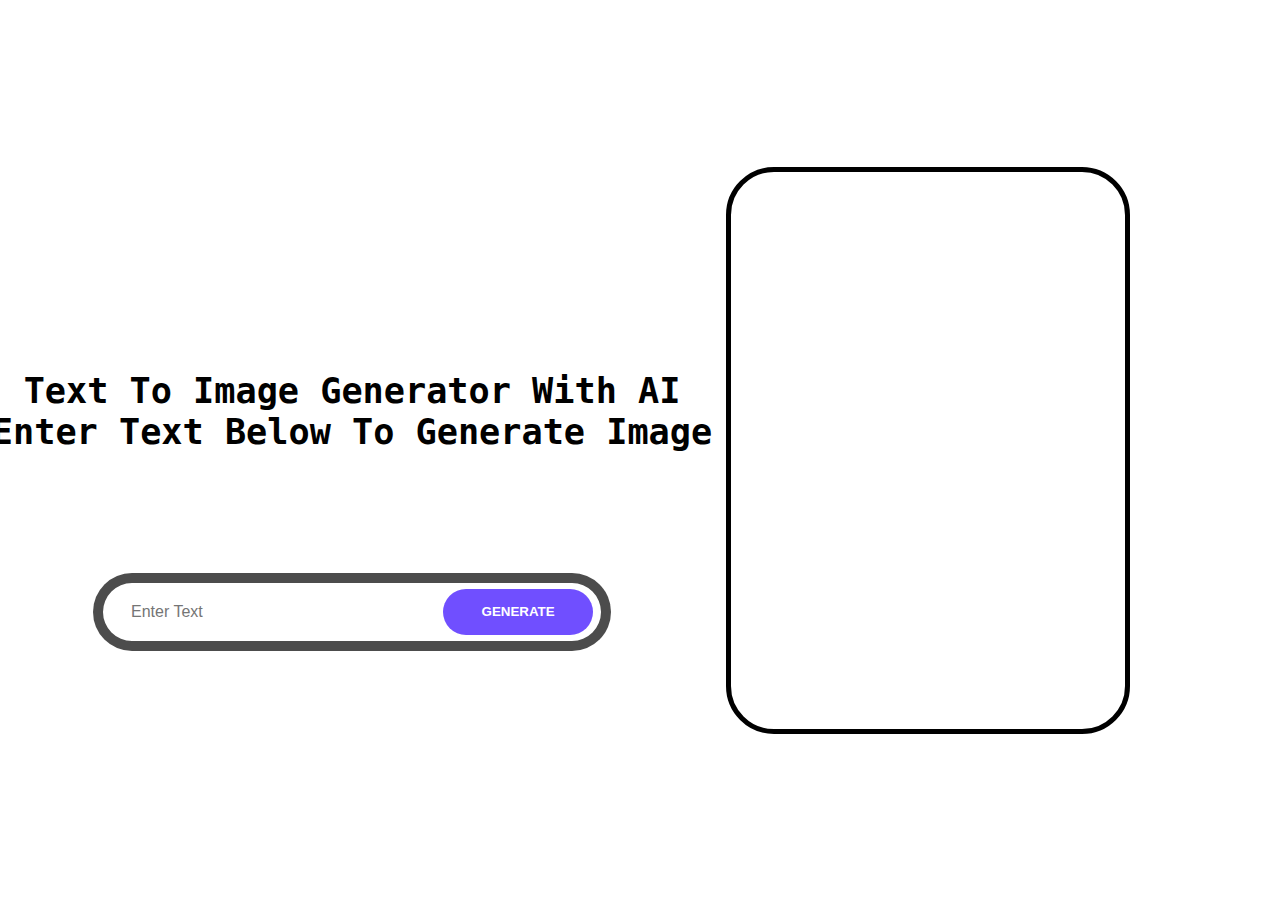
<file: AIimage/index.html>
<!DOCTYPE html>
<html lang="en">

<head>
    <meta charset="UTF-8">
    <meta name="viewport" content="width=device-width, initial-scale=1.0">
    <title>Document</title>
    <link rel="stylesheet" href="style.css">
</head>
<body>
    <div class="container">
        <div class="input">
            <div class="heading">
                <p><pre>Text To Image Generator With AI</pre></p>
                <p><pre>Enter Text Below To Generate Image</pre></p>
            </div>
            <div class="input-box">
                <input type="text" placeholder="Enter Text" class="inputs">
                <button class="btn">GENERATE</button>
            </div>
        </div>
        <div class="output">
            <div class="image"></div>
        </div>
    </div>
</body>
<script src="app.js"></script>
</html>
</file>
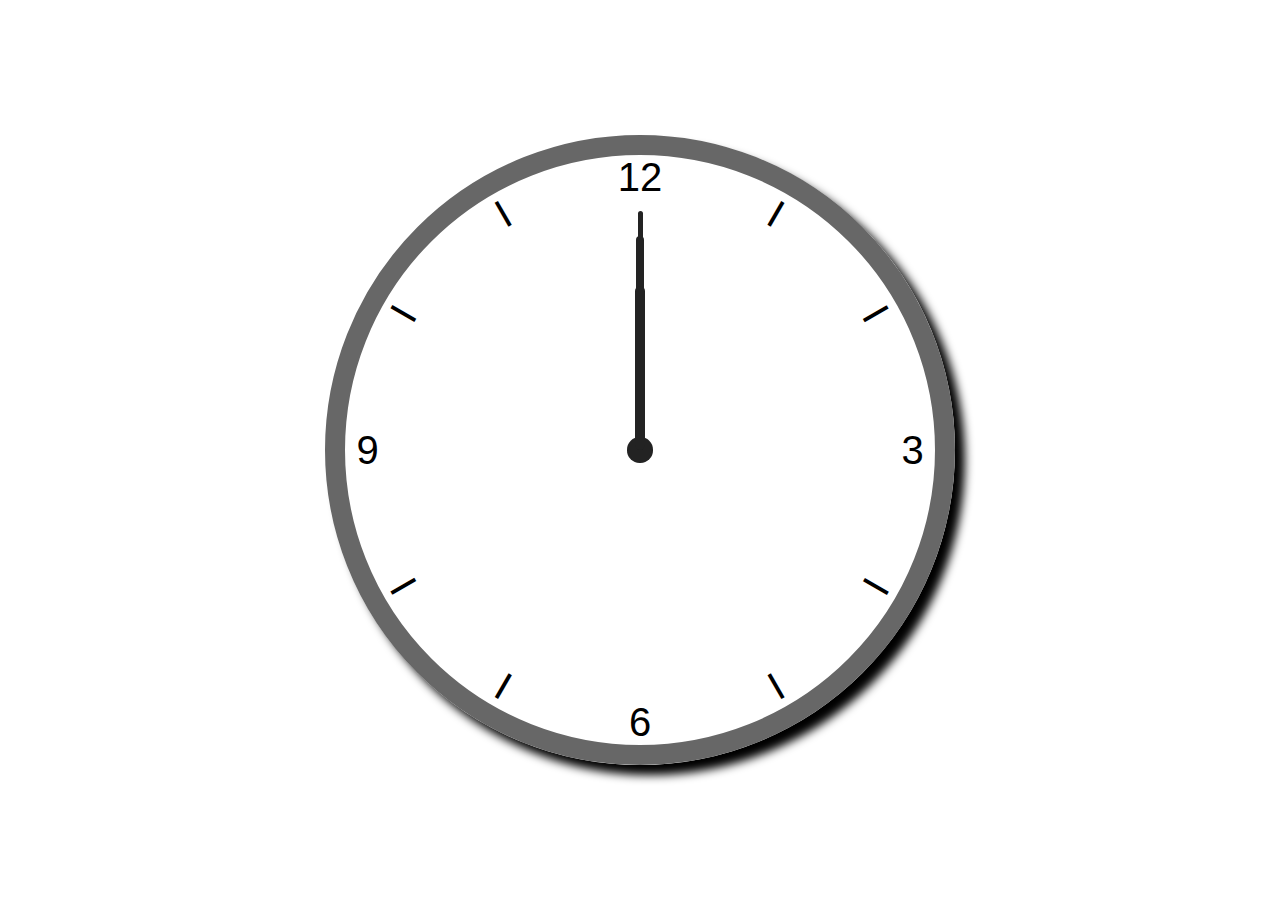
<file: clock/index.html>
<!DOCTYPE html>
<html lang="en">
<head>
    <meta charset="UTF-8">
    <meta name="viewport" content="width=device-width, initial-scale=1.0">
    <title>Document</title>
    <link rel="stylesheet" href="style.css">
</head>
<body>
    <div class="container">
        <ul>
            <li><div>I</div></li>
            <li><div>I</div></li>
            <li><div>3</div></li>
            <li><div>I</div></li>
            <li><div>I</div></li>
            <li><div>6</div></li>
            <li><div>I</div></li>
            <li><div>I</div></li>
            <li><div>9</div></li>
            <li><div>I</div></li>
            <li><div>I</div></li>
            <li><div>12</div></li>
        </ul>
    </div>
    <div class="container2">
        <div id="circle"></div>
        <div id="minute"></div>
        <div id="second"></div>
        <div id="hour"></div>
    </div>
    <script src="script.js"></script>
</body>
</html>
</file>
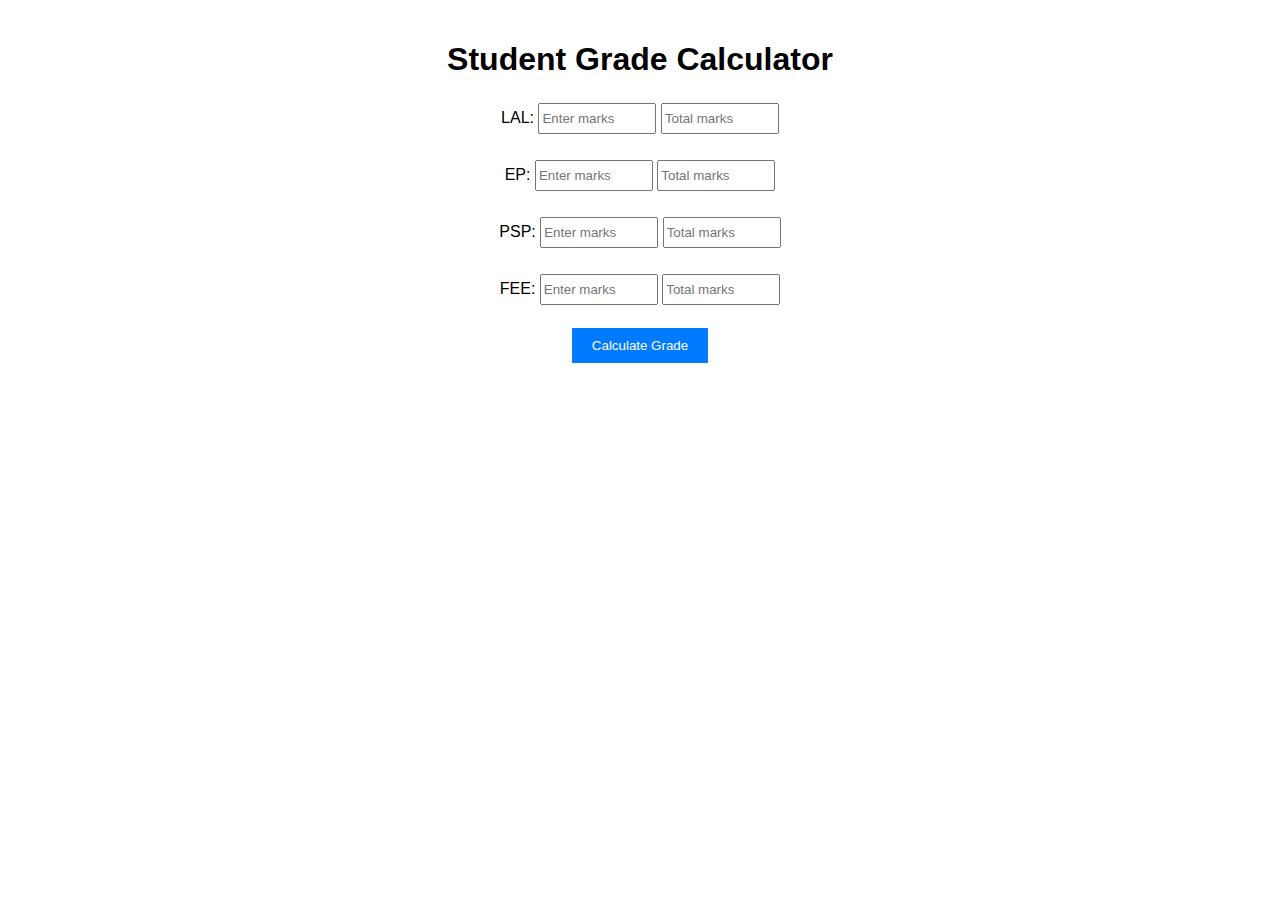
<file: grade/index.html>
<!DOCTYPE html>
<html lang="en">
<head>
    <meta charset="UTF-8">
    <meta name="viewport" content="width=device-width, initial-scale=1.0">
    <title>Student Grade Calculator</title>
    <style>
        body {
            font-family: Arial, sans-serif;
            margin: 0;
            padding: 20px;
            text-align: center;
        }

        .subject-container {
            margin-bottom: 20px;
        }

        .subject-container label,
        .subject-container input[type="number"] {
            width: 110px;
            height: 25px;
            margin: 3px auto ;
        }

        button {
            padding: 10px 20px;
            background-color: #007bff;
            color: #fff;
            border: none;
            cursor: pointer;
        }

        button:hover {
            background-color: #0056b3;
        }

        #result {
            margin-top: 20px;
            font-size: 18px;
            font-weight: bold;
        }
    </style>
</head>
<body>
    <h1>Student Grade Calculator</h1>

    <div class="subject-container">
        <label for="subject1">LAL: </label>
        <input type="number" id="subject1" placeholder="Enter marks">
        <input type="number" id="totalMarks1" placeholder="Total marks">
    </div>

    <div class="subject-container">
        <label for="subject2">EP: </label>
        <input type="number" id="subject2" placeholder="Enter marks">
        <input type="number" id="totalMarks2" placeholder="Total marks">
    </div>

    <div class="subject-container">
        <label for="subject3">PSP: </label>
        <input type="number" id="subject3" placeholder="Enter marks">
        <input type="number" id="totalMarks3" placeholder="Total marks">
    </div>

    <div class="subject-container">
        <label for="subject4">FEE: </label>
        <input type="number" id="subject4" placeholder="Enter marks">
        <input type="number" id="totalMarks4" placeholder="Total marks">
    </div>

    <button onclick="calculateGrade()">Calculate Grade</button>

    <div id="result"></div>

    <script>
        function calculateGrade() {
            const subjects = [];
            let totalObtained = 0;
            let totalMarks = 0;

            for (let i = 1; i <= 4; i++) {
                const subjectMarks = parseFloat(document.getElementById(`subject${i}`).value);
                const subjectTotalMarks = parseFloat(document.getElementById(`totalMarks${i}`).value);

                if (isNaN(subjectMarks) || isNaN(subjectTotalMarks) || subjectMarks < 0 || subjectTotalMarks <= 0) {
                    alert(`Please enter valid numbers for subject ${i} marks and total marks.`);
                    return;
                }

                subjects.push({
                    marks: subjectMarks,
                    totalMarks: subjectTotalMarks
                });

                totalObtained += subjectMarks;
                totalMarks += subjectTotalMarks;
            }

            const percentage = (totalObtained / totalMarks) * 100;
            let grade;

            if (percentage >= 90) {
                grade = 'A+';
            } else if (percentage >= 80) {
                grade = 'A';
            } else if (percentage >= 70) {
                grade = 'B';
            } else if (percentage >= 60) {
                grade = 'C';
            } else if (percentage >= 50) {
                grade = 'D';
            } else {
                grade = 'F';
            }

            document.getElementById('result').innerText = `Percentage: ${percentage.toFixed(2)}%, Grade: ${grade}`;
        }
    </script>
</body>
</html>
</file>
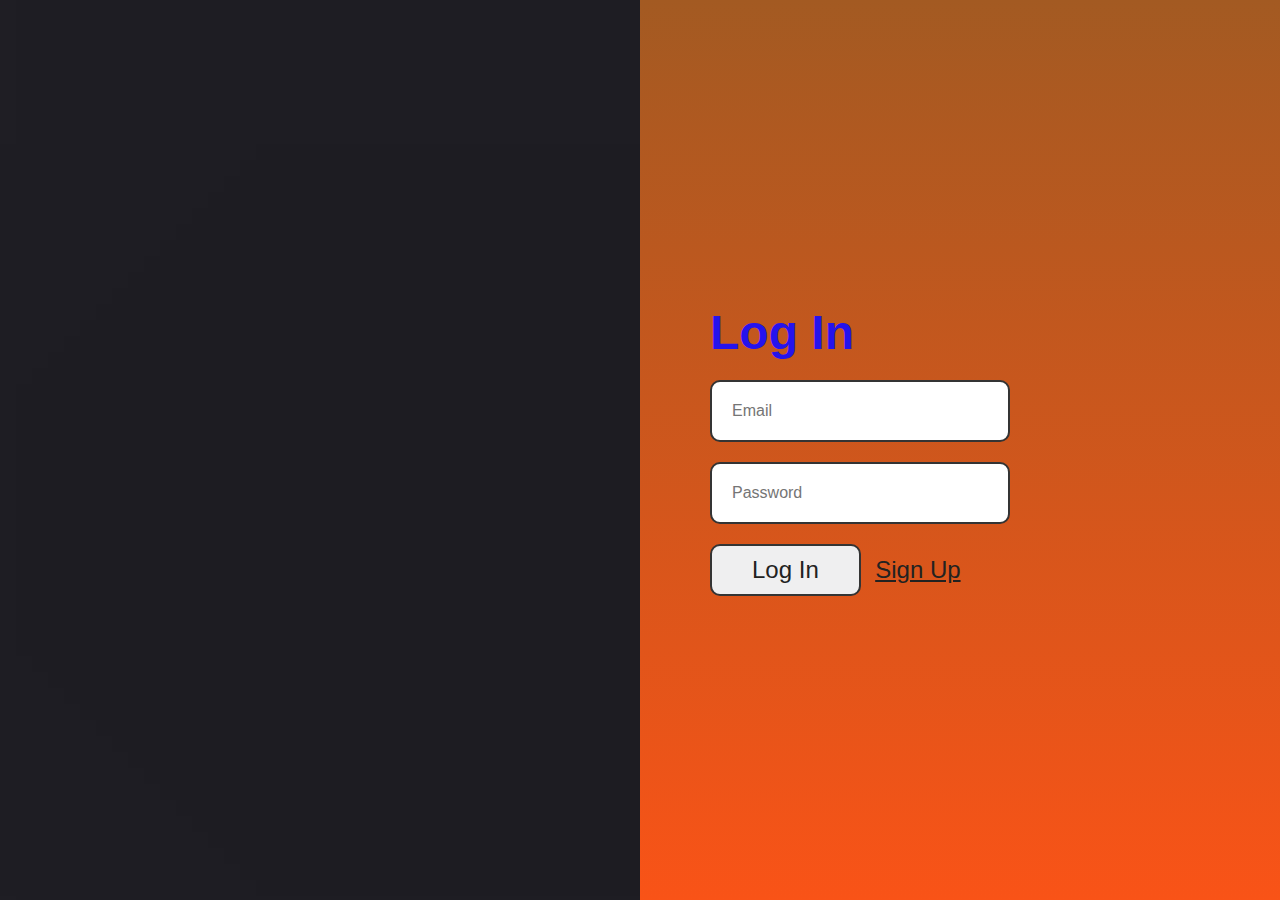
<file: login/index.html>
<!DOCTYPE html>
<html lang="en">
<head>
    <meta charset="UTF-8">
    <meta name="viewport" content="width=device-width, initial-scale=1.0">
    <title>Document</title><link rel="stylesheet" href="styles.css">
</head>
<body>
    <div id="top"></div>
    <div id="bottom"></div>
    <div class="left">
        <span>
            <h1>Sign Up</h1>
        </span>
        <span>
            <input type="text" placeholder="Name">
        </span>
        <span>
            <input type="email" placeholder="Email">
        </span>
        <span>
            <input type="password" placeholder="Password">
        </span>
        <span>
            <input type="submit" value="Sign Up">
            <button class="change" id="log">Log In</button>
        </span>
    </div>
    <div class="right">
        <span>
            <h1>Log In</h1>
        </span>
        <span>
            <input type="email" placeholder="Email">
        </span>
        <span>
            <input type="password" placeholder="Password">
        </span>
        <span>
            <input type="submit" value="Log In">
            <button class="change" id="sign">Sign Up</button>
        </span>
    </div>
<script src="script.js"></script>
</body>
</html>
</file>
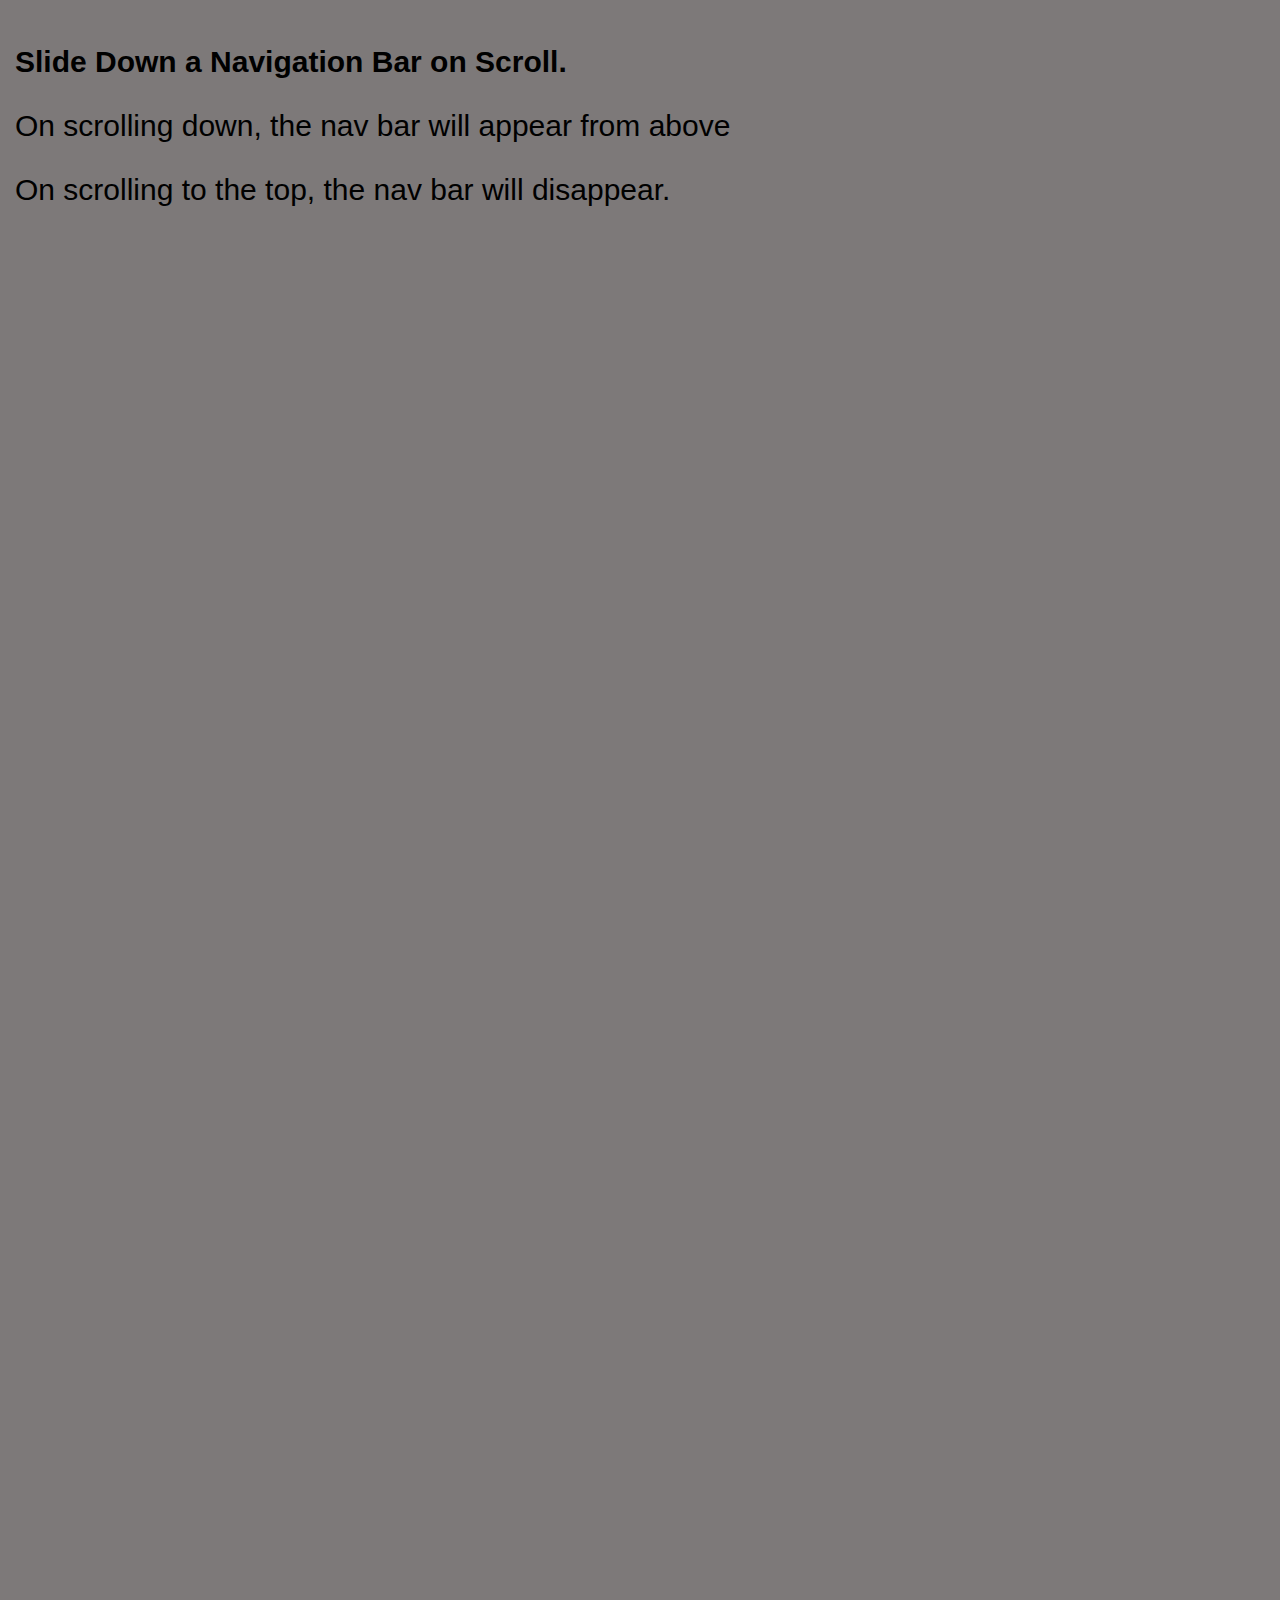
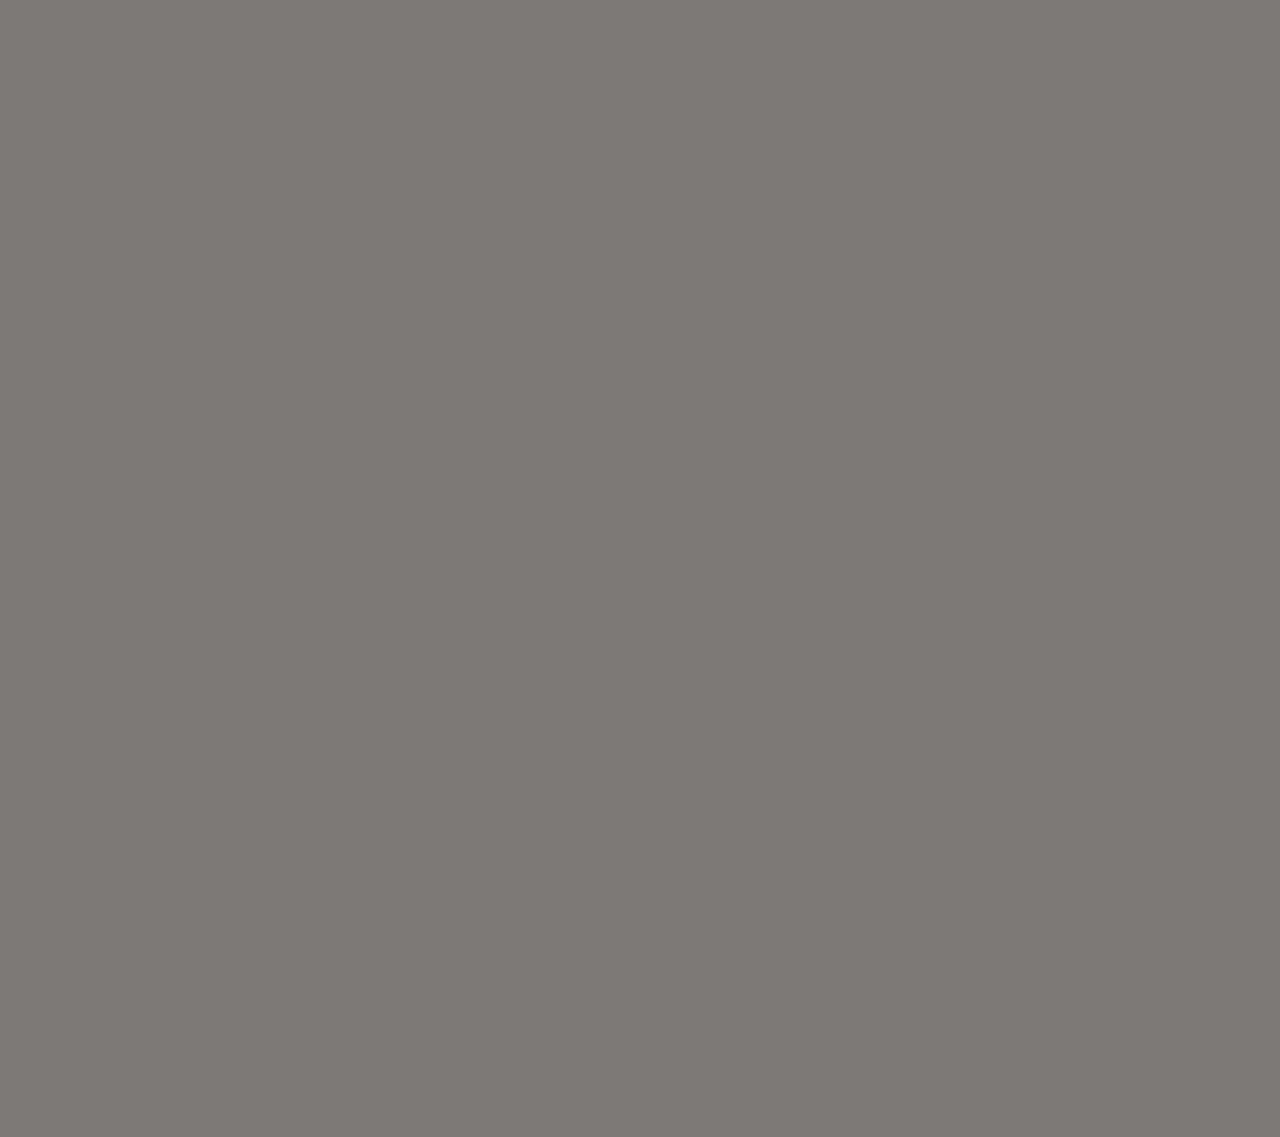
<file: nav/index.html>
<!DOCTYPE html>
<html>
<head>
<meta name="viewport" content="width=device-width, initial-scale=1">
<style>
body {
  margin: 0;
  background-color: #7d7979;
  font-family: Arial, Helvetica, sans-serif;
}

#navbar {
  background-color: #151112;
  position: fixed;
  top: -50px;
  width: 100%;
  display: block;
  transition: top 0.3s;
}

#navbar a {
  float: left;
  display: block;
  color: #e5e3f5;
  text-align: center;
  padding: 15px;
  text-decoration: none;
  font-size: 17px;
}

#navbar a:hover {
  background-color: #ddd;
  color: black;
}
</style>
</head>
<body>

<div id="navbar">
  <a href="#home">Home</a>
  <a href="#news">News</a>
  <a href="#contact">Contact</a>
</div>

<div style="padding:15px 15px 2500px;font-size:30px">
  <p><b>Slide Down a Navigation Bar on Scroll.</b></p>
  <p>On scrolling down, the nav bar will appear from above</p>
  <p>On scrolling to the top, the nav bar will disappear.</p>
  
</div>

<script>

window.onscroll = function() {scrollFunction()};

function scrollFunction() {
  if (document.body.scrollTop > 20 || document.documentElement.scrollTop > 20) {
    document.getElementById("navbar").style.top = "0";
  } else {
    document.getElementById("navbar").style.top = "-50px";
  }
}
</script>

</body>
</html>
</file>
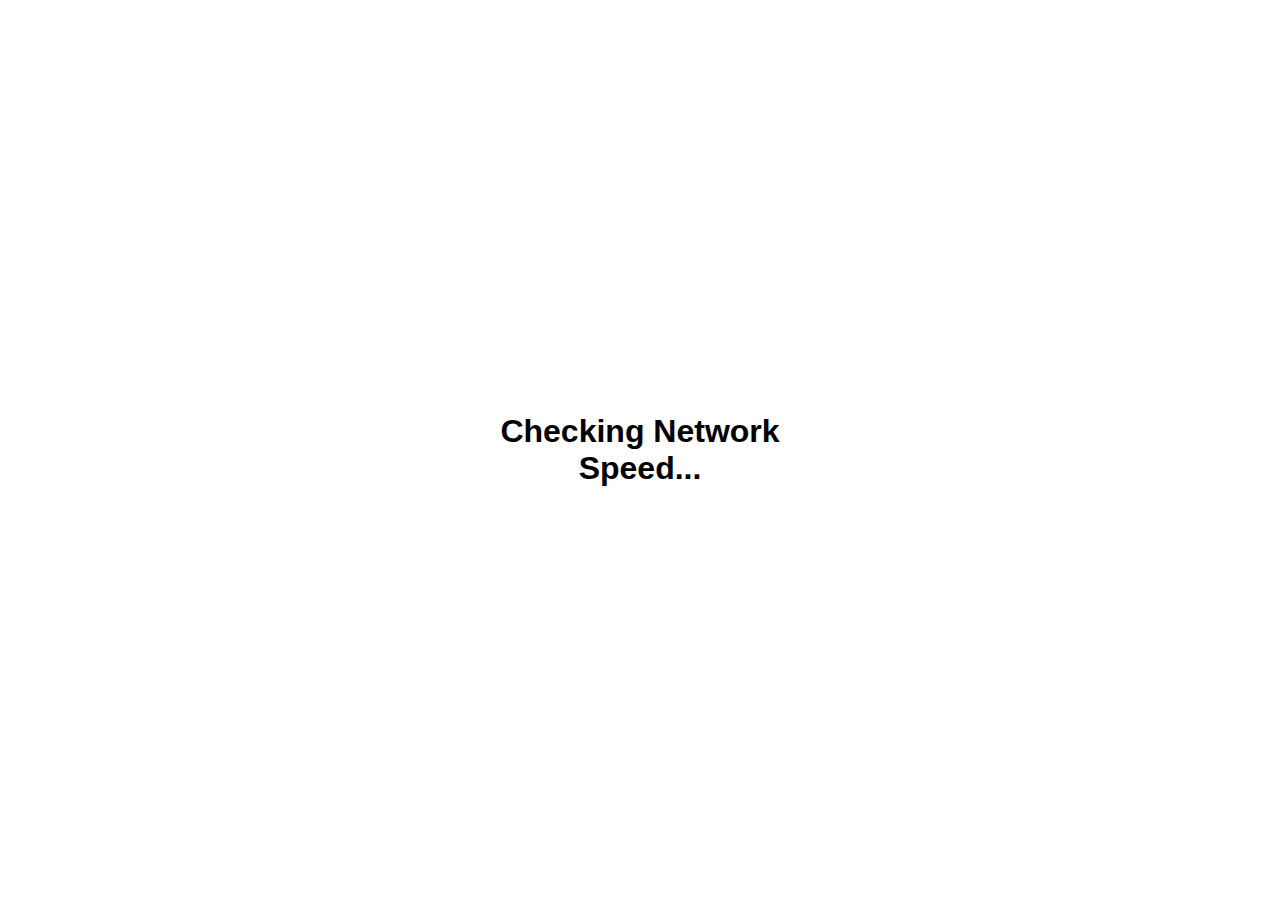
<file: network/index.html>
<!DOCTYPE html>
<html lang="en">

<head>
    <meta charset="UTF-8">
    <meta name="viewport" content="width=device-width, initial-scale=1.0">
    <title>Document</title><link rel="stylesheet" href="style.css">
</head>
<body>
    <div class="container">
        <div class="circle">
            <div class="outer"></div>
            <div class="inner"><h1>Checking Network Speed...</h1></div>
            <div class="box tl"></div>
            <div class="box tr"></div>
            <div class="box bl"></div>
            <div class="box br"></div>
        </div>
    </div>
</body>
<script src="app.js"></script>

</html>
</file>
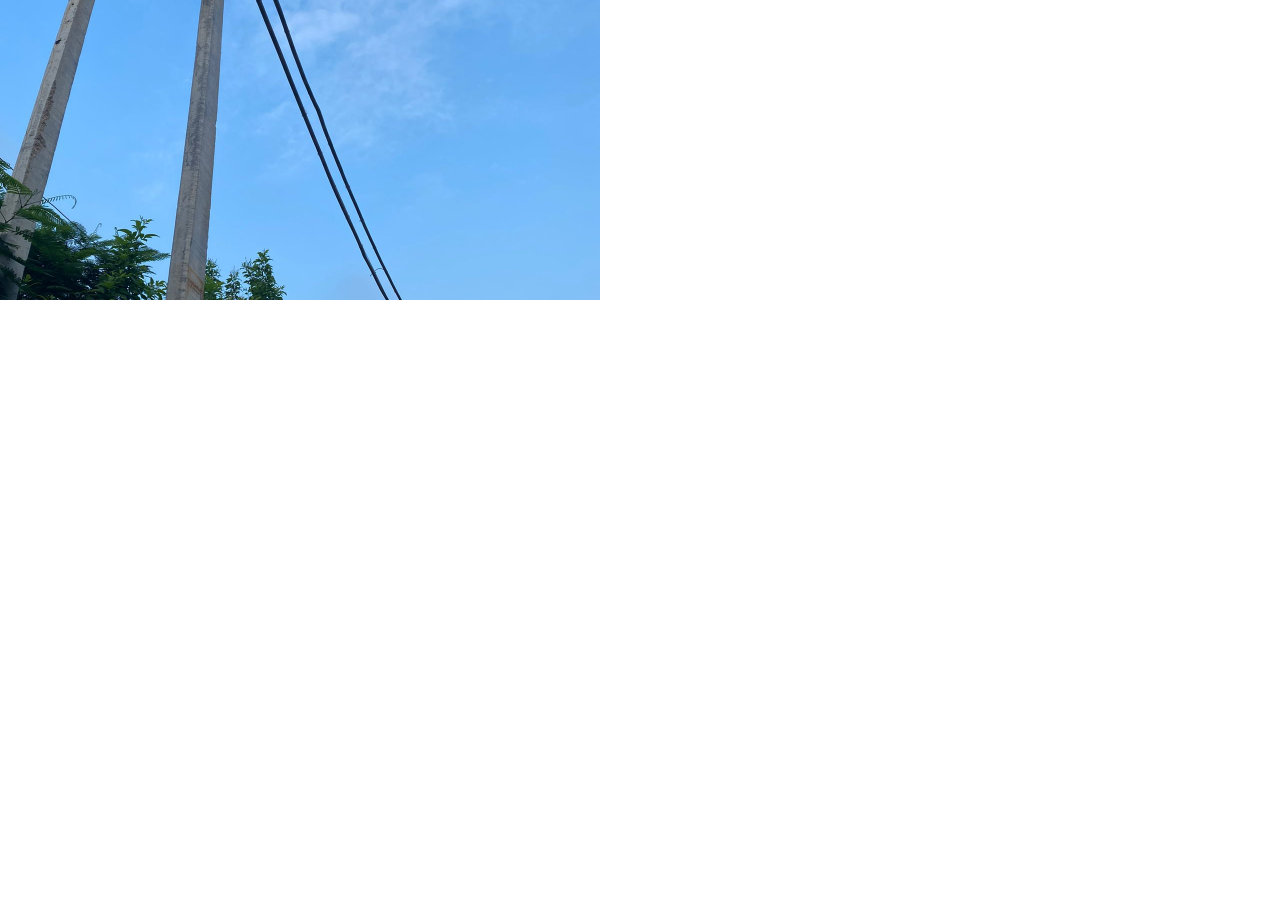
<file: parallax/index.html>
<!DOCTYPE html>
<html lang="en">
<head>
    <meta charset="UTF-8">
    <meta name="viewport" content="width=device-width, initial-scale=1.0">
    <title>Mousemove Parallax</title>
    <style>
        body, html {
            margin: 0;
            padding: 0;
            height: 100%;
        }

        .container {
            position: relative;
            width: 100%;
            height: 100%;
            overflow: hidden;
        }

        .parallax {
            position: absolute;
            width: 100%;
            height: 100%;
            background-size: cover;
            background-repeat: no-repeat;
            background-position: center;
        }

        #layer1 {
            background-image: url('image1.jpg');
            height: 300px;
            width: 600px;
            z-index: 3;
        }

        #layer2 {
            background-image: url('image2.jpg');
            z-index: 2;
            height: 300px;
            width: 600px;
        }

        #layer3 {
            background-image: url('image3.jpg');
            height: 300px;
            width: 600px;
            z-index: 1;
        }
    </style>
</head>
<body>
    <div class="container">
        <div class="parallax" id="layer1"></div>
        <div class="parallax" id="layer2"></div>
        <div class="parallax" id="layer3"></div>
    </div>
    <script>
        document.addEventListener('mousemove', function(event) {
            const mouseX = event.clientX;
            const mouseY = event.clientY;

            const parallaxElements = document.querySelectorAll('.parallax');

            parallaxElements.forEach(function(element, index) {
                const speed = (index + 1) * 0.1;
                const offsetX = mouseX * speed;
                const offsetY = mouseY * speed;

                element.style.transform = `translate(${offsetX}px, ${offsetY}px)`;
            });
        });
    </script>
</body>
</html>
</file>
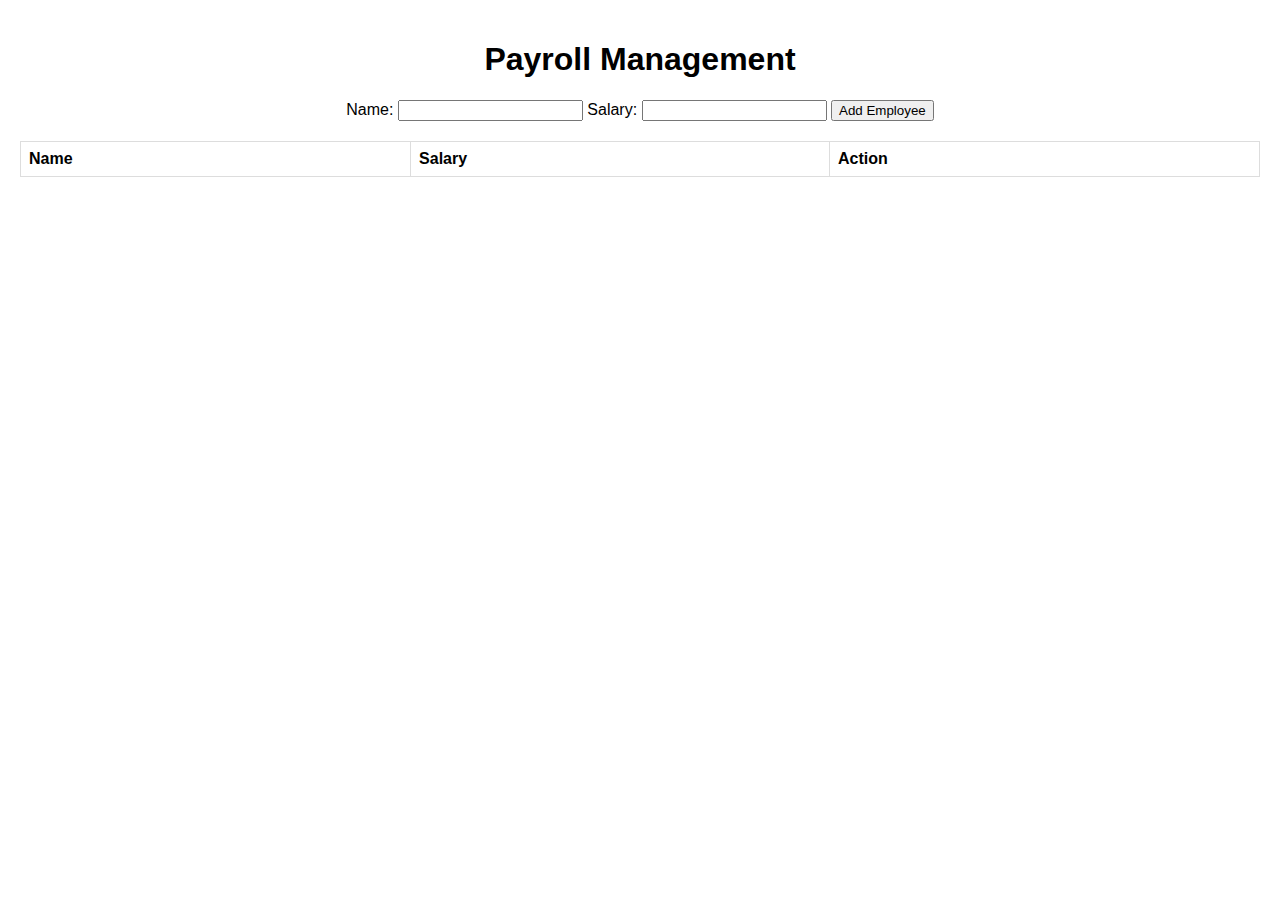
<file: payroll/index.html>
<!DOCTYPE html>
<html lang="en">
<head>
    <meta charset="UTF-8">
    <meta name="viewport" content="width=device-width, initial-scale=1.0">
    <title>Payroll Management</title>
    <style>
        body {
            font-family: Arial, sans-serif;
            margin: 0;
            padding: 20px;
        }

        h1 {
            text-align: center;
        }

        form {
            margin-bottom: 20px;
            text-align: center;
        }

        table {
            width: 100%;
            border-collapse: collapse;
        }

        th, td {
            border: 1px solid #ddd;
            padding: 8px;
            text-align: left;
        }

        tr:nth-child(even) {
            background-color: #f2f2f2;
        }

        tr:hover {
            background-color: #ddd;
        }

        .button-container {
            text-align: center;
        }

        .button {
            padding: 10px 20px;
            background-color: #007bff;
            color: #fff;
            border: none;
            cursor: pointer;
        }

        .button:hover {
            background-color: #0056b3;
        }
    </style>
</head>
<body>
    <h1>Payroll Management</h1>

    <form id="employeeForm">
        <label for="name">Name:</label>
        <input type="text" id="name" required>
        <label for="salary">Salary:</label>
        <input type="number" id="salary" min="0" required>
        <button type="submit">Add Employee</button>
    </form>

    <table id="employeeTable">
        <thead>
            <tr>
                <th>Name</th>
                <th>Salary</th>
                <th>Action</th>
            </tr>
        </thead>
        <tbody>
            <!-- Employee data will be added dynamically here -->
        </tbody>
    </table>

    <script>
        const employeeForm = document.getElementById('employeeForm');
        const employeeTable = document.getElementById('employeeTable').getElementsByTagName('tbody')[0];

        employeeForm.addEventListener('submit', function(event) {
            event.preventDefault();
            const name = document.getElementById('name').value;
            const salary = parseFloat(document.getElementById('salary').value);

            if (name.trim() !== '' && !isNaN(salary) && salary >= 0) {
                addEmployee(name, salary);
                clearForm();
            } else {
                alert('Please enter valid employee details.');
            }
        });

        function addEmployee(name, salary) {
            const newRow = employeeTable.insertRow();
            const cellName = newRow.insertCell(0);
            const cellSalary = newRow.insertCell(1);
            const cellAction = newRow.insertCell(2);

            cellName.textContent = name;
            cellSalary.textContent = salary;
            cellAction.innerHTML = '<button class="button" onclick="deleteEmployee(this)">Delete</button>';
        }

        function deleteEmployee(button) {
            const row = button.parentNode.parentNode;
            row.parentNode.removeChild(row);
        }

        function clearForm() {
            document.getElementById('name').value = '';
            document.getElementById('salary').value = '';
        }
    </script>
</body>
</html>
</file>
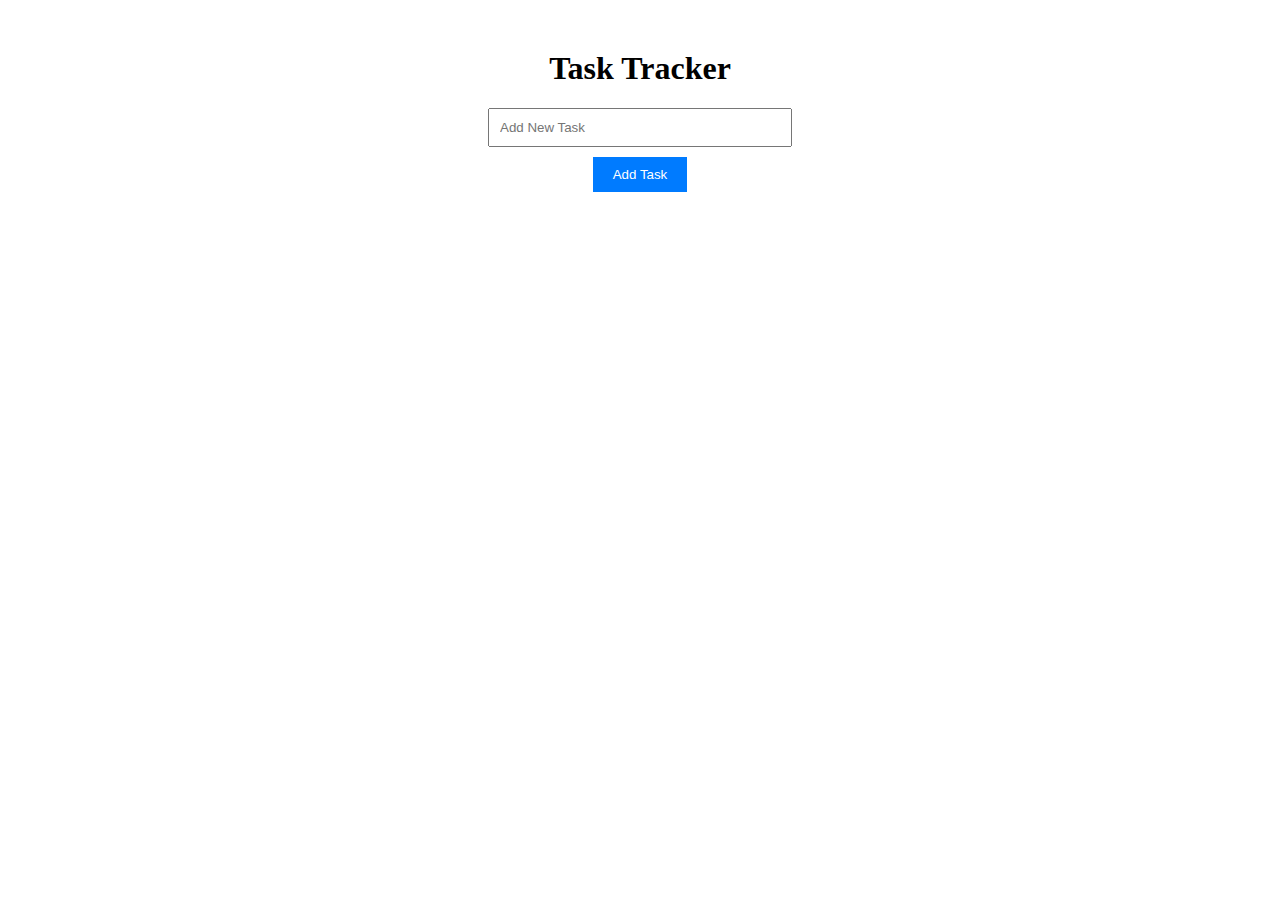
<file: task/index.html>
<!DOCTYPE html>
<html lang="en">
<head>
    <meta charset="UTF-8">
    <meta name="viewport" content="width=device-width, initial-scale=1.0">
    <title>Task Tracker</title>
    <style>
        .container {
            max-width: 400px;
            margin: 50px auto;
            text-align: center;
        }

        input[type="text"] {
            width: 70%;
            padding: 10px;
            margin-bottom: 10px;
        }

        button {
            padding: 10px 20px;
            background-color: #007bff;
            color: #fff;
            border: none;
            cursor: pointer;
        }

        button:hover {
            background-color: #0056b3;
        }

        ul {
            list-style-type: none;
            padding: 0;
        }

        li {
            margin-bottom: 10px;
        }

        .delete {
            color: red;
            cursor: pointer;
        }
    </style>
</head>
<body>
    <div class="container">
        <h1>Task Tracker</h1>
        <input type="text" id="taskInput" placeholder="Add New Task">
        <button onclick="addTask()">Add Task</button>
        <ul id="taskList"></ul>
    </div>

    <script>
        function addTask() {
            const taskInput = document.getElementById('taskInput');
            const taskList = document.getElementById('taskList');

            if (taskInput.value.trim() !== '') {
                const taskText = taskInput.value;
                const li = document.createElement('li');
                li.textContent = taskText;

                const deleteBtn = document.createElement('span');
                deleteBtn.textContent = '❌';
                deleteBtn.classList.add('delete');
                deleteBtn.onclick = function() {
                    taskList.removeChild(li);
                };

                li.appendChild(deleteBtn);
                taskList.appendChild(li);
                taskInput.value = '';
            } else {
                alert('Please enter a task.');
            }
        }
    </script>
</body>
</html>
</file>
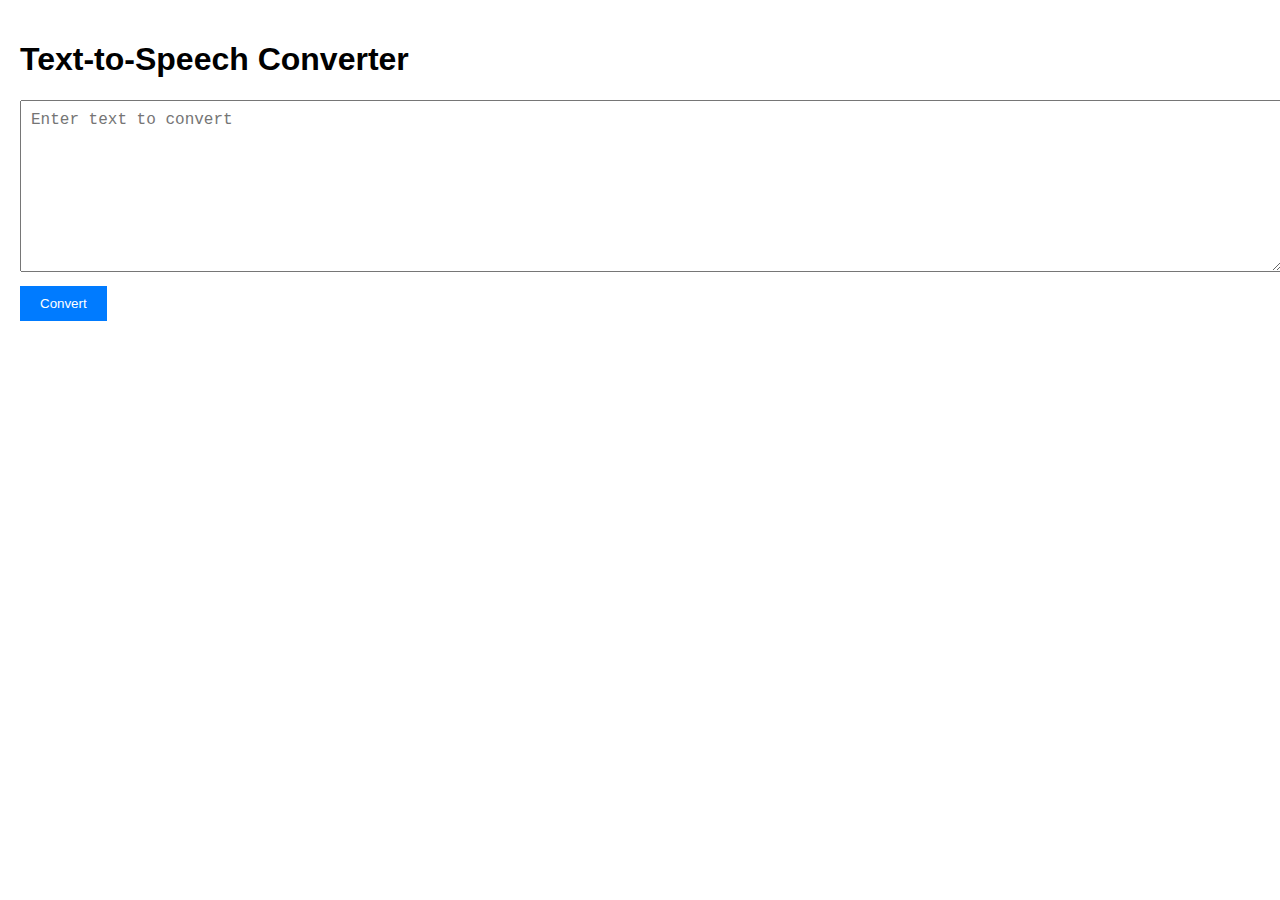
<file: text2speech/index.html>
<!DOCTYPE html>
<html lang="en">
<head>
    <meta charset="UTF-8">
    <meta name="viewport" content="width=device-width, initial-scale=1.0">
    <title>Text-to-Speech Converter</title>
    <style>
        body {
            font-family: Arial, sans-serif;
            margin: 0;
            padding: 20px;
        }

        textarea {
            width: 100%;
            height: 150px;
            margin-bottom: 10px;
            padding: 10px;
            font-size: 16px;
        }

        button {
            padding: 10px 20px;
            background-color: #007bff;
            color: #fff;
            border: none;
            cursor: pointer;
        }

        button:hover {
            background-color: #0056b3;
        }
    </style>
</head>
<body>
    <h1>Text-to-Speech Converter</h1>

    <textarea id="textToSpeech" placeholder="Enter text to convert"></textarea>
    <button onclick="convertTextToSpeech()">Convert</button>

    <script>
        function convertTextToSpeech() {
            const text = document.getElementById('textToSpeech').value;
            const utterance = new SpeechSynthesisUtterance(text);
            speechSynthesis.speak(utterance);
        }
    </script>
</body>
</html>
</file>
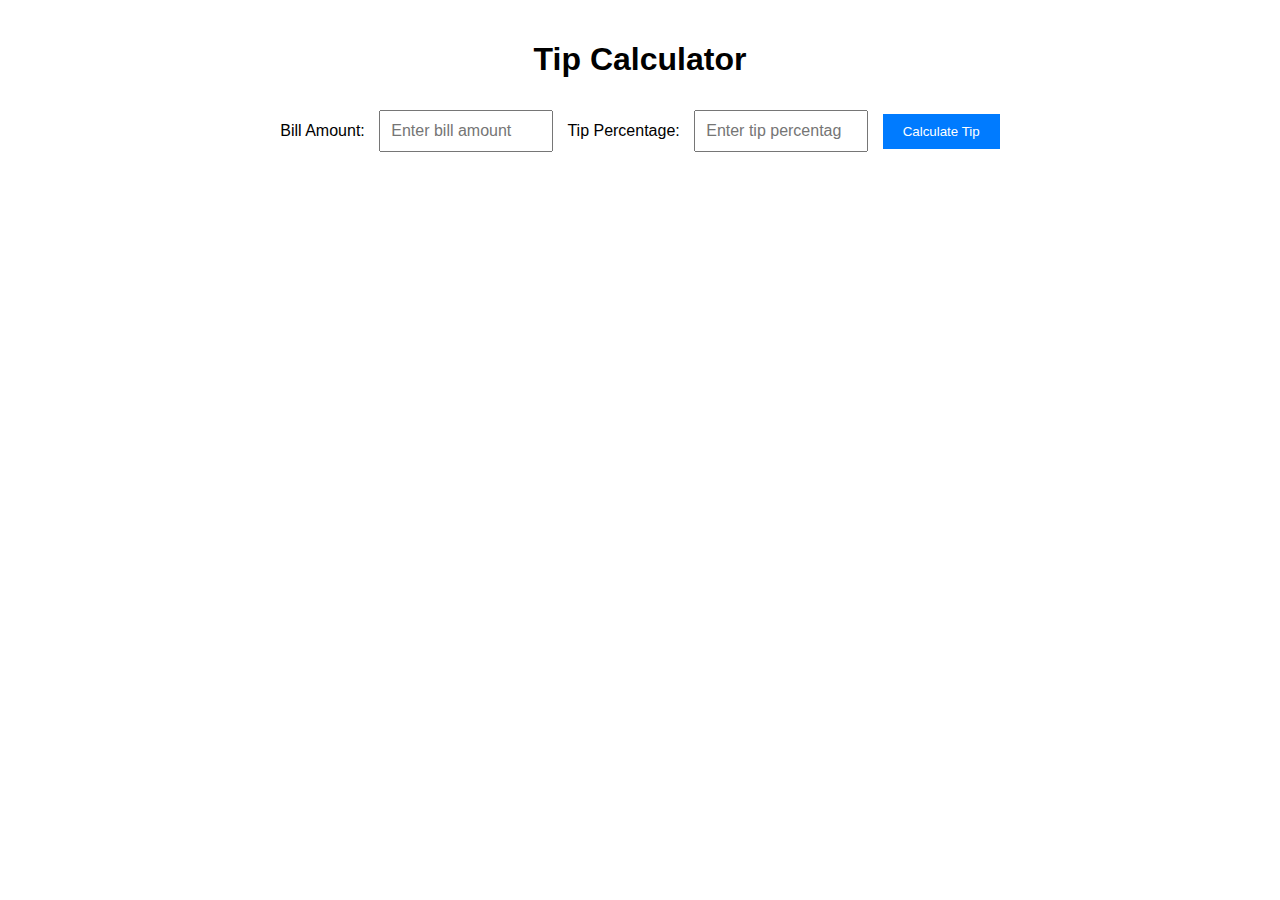
<file: tip/index.html>
<!DOCTYPE html>
<html lang="en">
<head>
    <meta charset="UTF-8">
    <meta name="viewport" content="width=device-width, initial-scale=1.0">
    <title>Tip Calculator</title>
    <style>
        body {
            font-family: Arial, sans-serif;
            margin: 0;
            padding: 20px;
            text-align: center;
        }

        input[type="number"] {
            width: 150px;
            padding: 10px;
            margin: 10px;
            font-size: 16px;
        }

        button {
            padding: 10px 20px;
            background-color: #007bff;
            color: #fff;
            border: none;
            cursor: pointer;
        }

        button:hover {
            background-color: #0056b3;
        }

        #total {
            margin-top: 20px;
            font-size: 18px;
            font-weight: bold;
        }
        #tip {
            margin-top: 20px;
            font-size: 18px;
            font-weight: bold;
        }
    </style>
</head>
<body>
    <h1>Tip Calculator</h1>

    <label for="billAmount">Bill Amount:</label>
    <input type="number" id="billAmount" placeholder="Enter bill amount">

    <label for="tipPercentage">Tip Percentage:</label>
    <input type="number" id="tipPercentage" placeholder="Enter tip percentage">

    <button onclick="calculateTip()">Calculate Tip</button>

    <div id="tip"></div>
    <div id="total"></div>

    <script>
        function calculateTip() {
            const billAmount = parseFloat(document.getElementById('billAmount').value);
            const tipPercentage = parseFloat(document.getElementById('tipPercentage').value);

            if (!isNaN(billAmount) && !isNaN(tipPercentage) && tipPercentage >= 0 && tipPercentage <= 100) {
                const tipAmount = (billAmount * tipPercentage) / 100;
                const totalAmount = billAmount + tipAmount;

                document.getElementById('total').innerText = `Total Amount (including tip): Rs. ${totalAmount.toFixed(2)}`;
                document.getElementById('tip').innerText = `Total tip: Rs. ${tipAmount.toFixed(2)}`;
            } else {
                alert('Please enter valid numbers for bill amount and tip percentage.');
            }
        }
    </script>
</body>
</html>
</file>
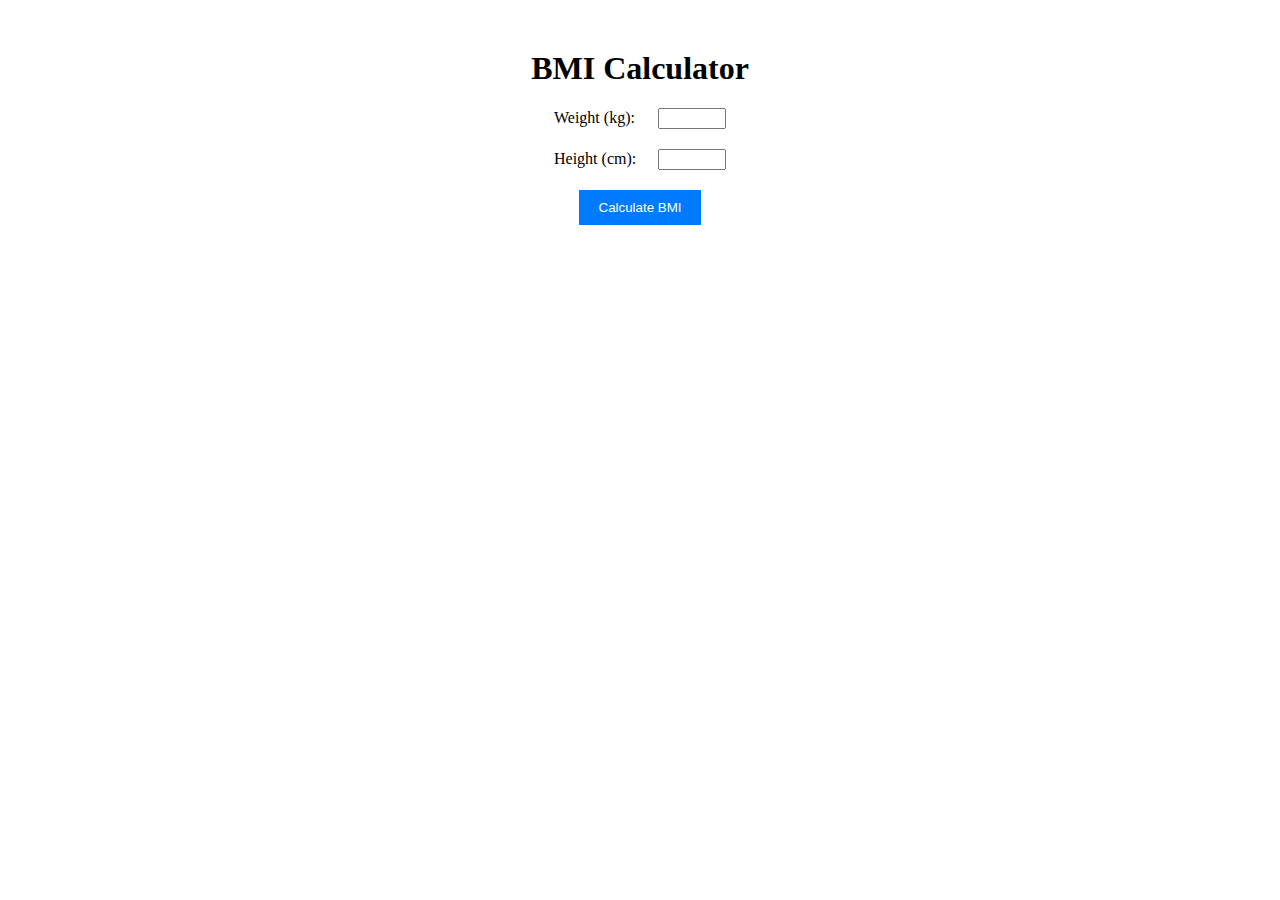
<file: bmi/index1.html>
<!DOCTYPE html>
<html lang="en">
<head>
    <meta charset="UTF-8">
    <meta name="viewport" content="width=device-width, initial-scale=1.0">
    <title>BMI Calculator</title>
    <style>
        .container {
            max-width: 400px;
            margin: 50px auto;
            text-align: center;
        }

        .input-container {
            margin-bottom: 20px;
        }

        label {
            display: inline-block;
            width: 100px;
            text-align: left;
        }

        input[type="number"] {
            width: 60px;
        }

        button {
            padding: 10px 20px;
            background-color: #007bff;
            color: #fff;
            border: none;
            cursor: pointer;
        }

        button:hover {
            background-color: #0056b3;
        }

        #result {
            margin-top: 20px;
            font-weight: bold;
        }
    </style>
</head>
<body>
    <div class="container">
        <h1>BMI Calculator</h1>
        <div class="input-container">
            <label for="weight">Weight (kg):</label>
            <input type="number" id="weight" min="0" required>
        </div>
        <div class="input-container">
            <label for="height">Height (cm):</label>
            <input type="number" id="height" min="0" required>
        </div>
        <button onclick="calculateBMI()">Calculate BMI</button>
        <div id="result"></div>
    </div>

    <script>
        function calculateBMI() {
            const weight = parseFloat(document.getElementById('weight').value);
            const height = parseFloat(document.getElementById('height').value) / 100; // Convert height from cm to meters

            if (isNaN(weight) || isNaN(height) || height <= 0 || weight <= 0) {
                alert("Please enter valid weight and height.");
                return;
            }

            const bmi = weight / (height * height);

            let category;

            if (bmi < 18.5) {
                category = 'Underweight';
            } else if (bmi < 25) {
                category = 'Normal weight';
            } else if (bmi < 30) {
                category = 'Overweight';
            } else {
                category = 'Obese';
            }

            const resultElement = document.getElementById('result');
            resultElement.textContent = `Your BMI is ${bmi.toFixed(1)}. You are ${category}.`;
        }
    </script>
</body>
</html>
</file>
<file: AIimage/style.css>
*{
    margin:0;
    padding:0;
    box-sizing: border-box;
}
body{
    position: relative;
    height:100vh;
    display: flex;
    justify-content: center;
    align-items: center;
}
.container{
    height:90vh;
    width: 90%;
    display:flex;
    justify-content: center;
    align-items: center;
}
.input{
width: 50%;
height: 100%;
display: flex;
justify-content: center;
align-items: center;
flex-direction: column;
}

.output{
width: 50%;
height: 100%;
display: flex;
justify-content: center;
align-items: center;
}

.heading{
height: 40%;
width: 100%;
display: flex;
justify-content: center;
align-items: center;
flex-direction: column;
font-size: 2.2rem;
font-weight: bolder;
}

.input-box{
width: 90%;
display: flex;
justify-content: space-evenly;
align-items: center;
background-color: white;
border-radius: 3rem;
border: 10px solid rgba(0, 0, 0, 0.7);
backdrop-filter: blur(5px);
}

.input-box input{
width: 65%;
border-radius: 3rem 0 0 3rem;
border: none;
outline: none;
padding: 4%;
font-size: 1rem;
}

.btn{
height: 80%;
width: 30%;
border-radius: 3rem;
border: none;
outline: none;
background-color: #704fff;
color: white;
font-weight: bolder;
display: flex;
justify-content: center;
align-items: center;
}

.output{
height: 100%;
width: 50%;
display: flex;
justify-content: center;
align-items: center;
}

.image{
height: 70%;
width: 70%;
border: 5px solid black;
border-radius: 3rem;
display: flex;
justify-content: center;
align-items: center;
}
</file>
<file: clock/style.css>
*{
    margin:0;
    padding:0;
    box-sizing: border-box;
    font-family: 'Poppins', sans-serif;
}
body{
    height:100vh;
    display: flex;
    justify-content: center;
    align-items: center;
}
.container{
    height:70vh;
    width:70vh;
    border: 20px #676767 solid;
    border-radius: 50%;
    box-shadow: 10px 10px 10px black;
}
.container2{
    height:70vh;
    width:70vh;
    position: absolute;
    display: flex;
    align-items: center;
    justify-content: center;
}
ul{
    list-style-type: none;
    height:100%;
    width:100%;
    display: flex;
    justify-content: center;
    align-items:center;
    position: relative;
}
li{
    position:absolute;
    height:100%;
    top:0;
    font-size: 2.5rem;
}
ul li:nth-child(1){
    transform: rotate(30deg);
}
ul li:nth-child(2){
    transform: rotate(60deg);
}
ul li:nth-child(3){
    transform: rotate(90deg);
}
ul li:nth-child(3) div{
    transform: rotate(-90deg);
}
ul li:nth-child(4){
    transform: rotate(120deg);
}
ul li:nth-child(5){
    transform: rotate(150deg);
}
ul li:nth-child(6){
    transform: rotate(180deg);
}
ul li:nth-child(6) div{
    transform: rotate(-180deg);
}
ul li:nth-child(7){
    transform: rotate(-30deg);
}
ul li:nth-child(8){
    transform: rotate(-60deg);
}
ul li:nth-child(9){
    transform: rotate(-90deg);
}
ul li:nth-child(9) div{
    transform: rotate(90deg);
}
ul li:nth-child(10){
    transform: rotate(-120deg);
}
ul li:nth-child(11){
    transform: rotate(-150deg);
}
ul li:nth-child(12){
    transform: rotate(0deg);
} 
#second{
    border-radius: 50px;
    height:38%;
    background-color: #232323;
    width:5px;
    transform-origin: 50% 100%;
    top:12%;
    position: absolute;
    transform: rotate(0deg);
}
#minute{
    border-radius: 50px;
    height:34%;
    background-color: #232323;
    width:7.5px;
    transform-origin: 50% 100%;
    top:16%;
    position: absolute;
    transform: rotate(0deg);
}
#hour{
    border-radius: 50px;
    height:26%;
    background-color: #232323;
    width:10px;
    transform-origin: 50% 100%;
    top:24%;
    position: absolute;
    transform: rotate(0deg);
}
#circle{
    height:4%;
    width:4%;
    border-radius: 50%;
    background-color: #232323;
}
</file>
<file: login/styles.css>
*{
    margin:0;
    padding:0;
    box-sizing: border-box;
    font-family: 'poppins', sans-serif;
}
body{
    width:100%;
    height:100vh;
    display: flex;
    justify-content: center;
    align-items: center;
    overflow: hidden;
    position: relative;
}
.left, .right{
    width:50%;
    height:100%;
    padding:20px 60px;
    display: flex;
    flex-direction: column;
    justify-content: center;
    background-image: linear-gradient(rgb(163, 90, 34), rgb(249, 83, 23));
}
span{
    padding:10px;
}
h1{
    font-size:3rem;
    color:#2513ed;
}
input[type=email], input[type=password], input[type=text]{
    padding:20px;
    font-size: 1rem;
    width:60%;
    border-radius: 10px;
    border:2px solid #343434;
}
input[type=submit]{
    color: #222221;
    padding:10px 40px;
    font-size: 1.5rem;
    border-radius: 10px;
    background-color: #efeff0;
    border: 2px solid #343434;
    cursor: pointer;
}
.change{
    color: #222221;
    padding:10px 10px;
    font-size: 1.5rem;
    background-color: transparent;
    border: none;
    cursor: pointer;
    text-decoration: underline;
}
#top{
    position: absolute;
    background-image: url("left.jpg");
    background-size: cover;
    left:-50%;
    background-repeat: no-repeat;
    height:100vh;
    width:100%;
}
#bottom{
    position: absolute;
    background-image: url("left.jpg");
    background-size: cover;
    right:-100%;
    background-repeat: no-repeat;
    height:100vh;
    width:100%;
}
</file>
<file: network/style.css>
*{
    margin:0;
    padding:0;
    box-sizing: border-box;
    font-family: 'poppins', sans-serif;
}
body{
    height:100vh;
    width:100%;
    display: flex;
    overflow: hidden;
    justify-content: center;
    align-items: center;
}
.container{
    height: 400px;
    width:400px;
}
.circle{
    position: relative;
}
.outer{
    position: absolute;
    top:0;
    left:0;
    height:400px;
    width:400px;
    border-radius: 50%;
    background-color: #ff0055;
}
.inner{
    position:absolute;
    top:20px;
    left:20px;
    height: 360px;
    width: 360px;
    display:flex;
    justify-content: center;
    align-items: center;
    background-color: white;
    border-radius: 50%;
    padding: 20px;
    text-align: center;
}
.inner h1{
    z-index: 10;
}
.box{
    position: absolute;
    height:200px;
    width:200px;
    background-color: white;
}
@keyframes showtl {
    0%{
        transform: skewX(0deg);
    }
    99.9%{
        height:200px;
        width:200px;
    }
    100%{
        height: 0;
        width:0;
        transform: skewX(90deg);
    }
}
.tl{
    top:0;
    left:0;
    transform-origin: 100% 100%;
    animation:showtl 2s linear forwards;
}
.tr{
    top:0;
    left:200px;
    transform-origin: 0 100%;
    animation:showbl 2s linear 6s forwards;
}
@keyframes showbl {
    0%{
        transform: skewY(0deg);
    }
    99.9%{
        height:200px;
        width:200px;
    }
    100%{
        height: 0;
        width:0;
        transform: skewY(-90deg);
    }
}
.bl{
    top:200px;
    left:0;
    transform-origin: 100% 0;
    animation:showbl 2s linear 2s forwards;
}
.br{
    top:200px;
    left:200px;
    transform-origin: 0 0;
    animation:showtl 2s linear 4s forwards;
}
</file>
